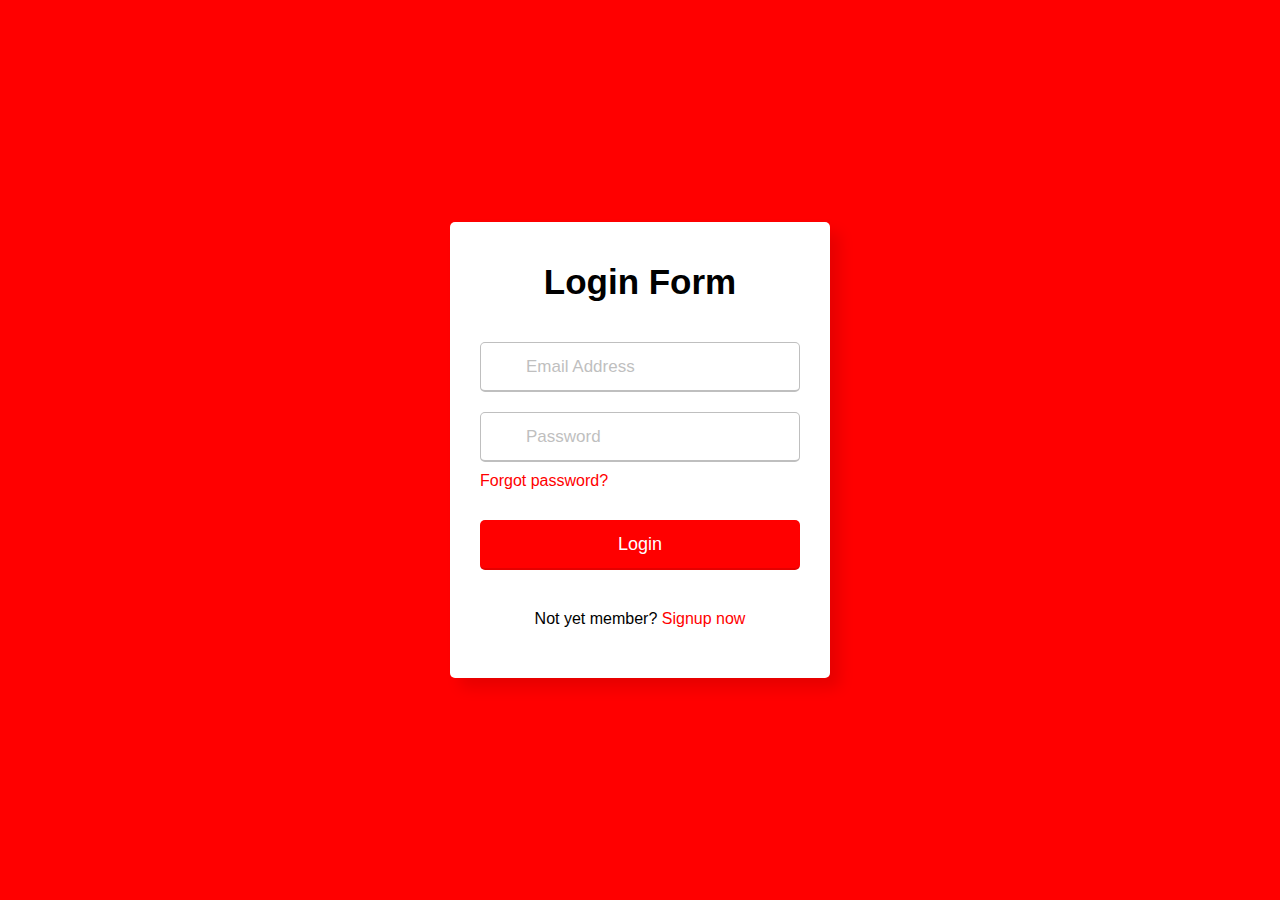
<file: index.html>
<!DOCTYPE html>
<html lang="en">
<head>
  <meta charset="UTF-8">
  <meta name="viewport" content="width=device-width, initial-scale=1.0">
  <title>Movie Ticket.com</title>
  <link rel="stylesheet" href="style.css">
</head>
<body>
  <div class="wrapper">
    <header>Login Form</header>
    <form action="main.html">
      <div class="field email">
        <div class="input-area">
          <input type="text" placeholder="Email Address">
          <i class="icon fas fa-envelope"></i>
          <i class="error error-icon fas fa-exclamation-circle"></i>
        </div>
        <div class="error error-txt">Email can't be blank</div>
      </div>
      <div class="field password">
        <div class="input-area">
          <input type="password" placeholder="Password">
          <i class="icon fas fa-lock"></i>
          <i class="error error-icon fas fa-exclamation-circle"></i>
        </div>
        <div class="error error-txt">Password can't be blank</div>
      </div>
      <div class="pass-txt"><a href="#">Forgot password?</a></div>
      <input type="submit" value="Login">
    </form>
    <div class="sign-txt">Not yet member? <a href="#">Signup now</a></div>
  </div>

  <script src="script.js"></script>

</body>
</html>
</file>
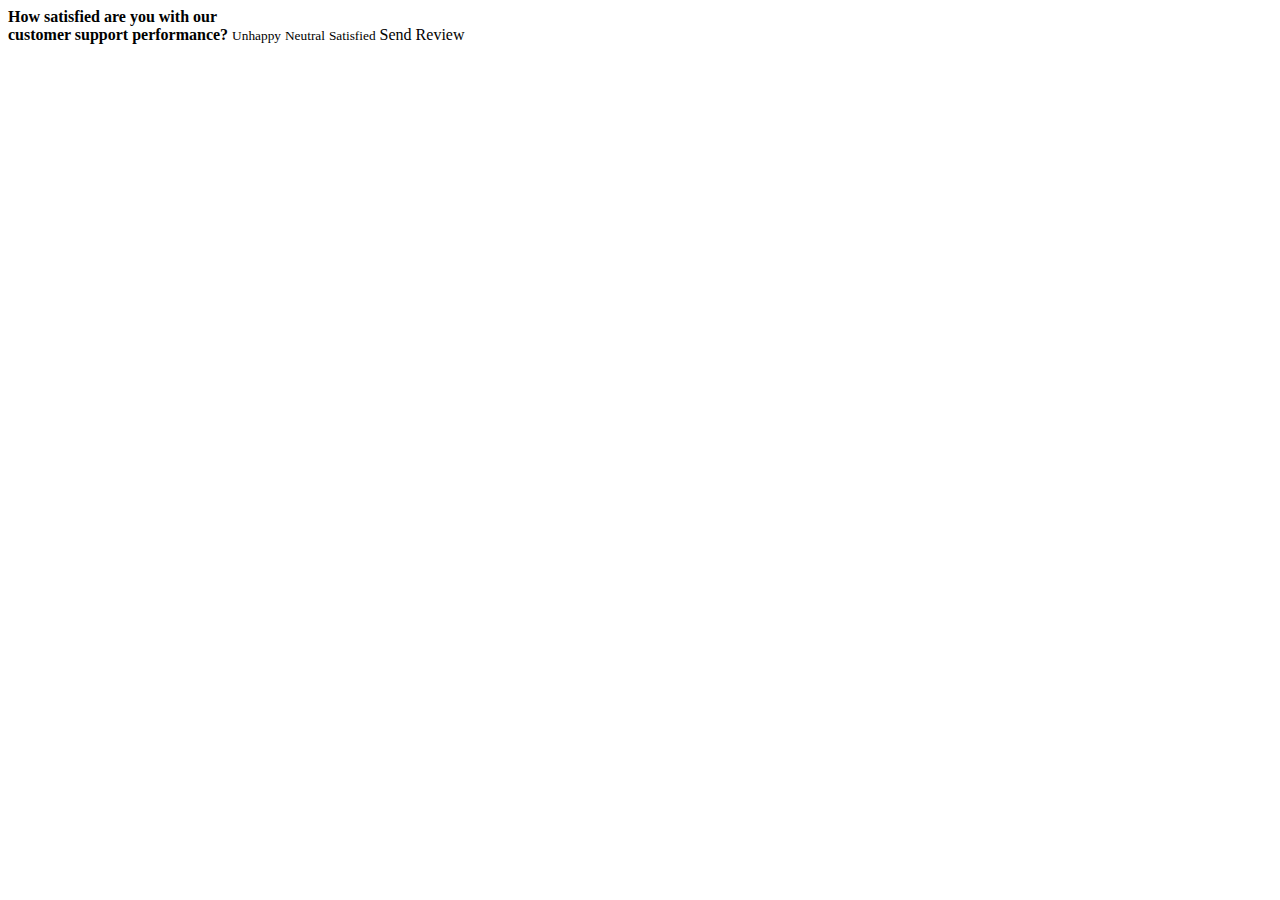
<file: feedback.html>
<!DOCTYPE html>
<htmllang="en">
  <head>
    <metacharset="UTF-8"/>
    <metaname="viewport"content="width=device-width, initial-scale=1.0"/>
    <linkrel="stylesheet"href="https://cdnjs.cloudflare.com/ajax/libs/font-awesome/5.14.0/css/all.min.css"integrity="sha512-1PKOgIY59xJ8Co8+NE6FZ+LOAZKjy+KY8iq0G4B3CyeY6wYHN3yt9PW0XpSriVlkMXe40PTKnXrLnZ9+fkDaog=="crossorigin="anonymous"/>
    <linkrel="stylesheet"href="feedbackk.css"/>
    <title>Let Us Know Your Feedback</title>
  </head>
  <body>
    <divid="panel"class="panel-container">
      <strong>How satisfied are you with our <br/> customer support performance?</strong>
      <divclass="ratings-container">
        <divclass="rating">
          <imgsrc="sad.jpg"alt="">
          <small>Unhappy</small>
        </div>

        <divclass="rating">
          <imgsrc="neutral.jpg"alt=""/>
          <small>Neutral</small>
        </div>

        <divclass="rating active">
          <imgsrc="satisfied.jpg"alt=""/>
          <small>Satisfied</small>
        </div>
      </div>
      <buttonclass="btn"id="send">Send Review</button>
    </div>
    <div>
    <scriptsrc="feed.js"></script>
  </body>
</html>
</file>
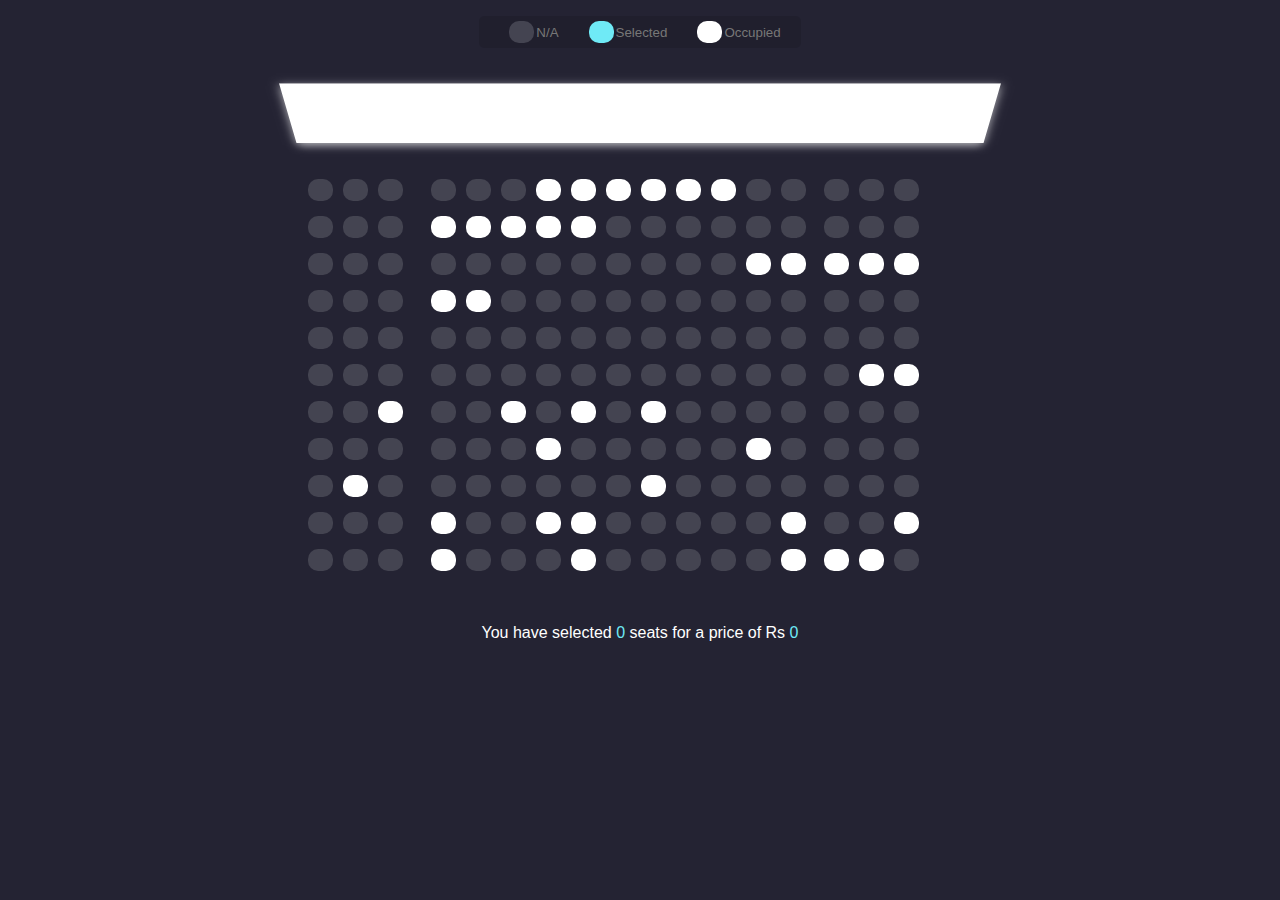
<file: seatselection.html>
<!DOCTYPE html>
<html>
<head>
<meta charset="utf-8">
<title>SEAT SELECTION</title>
<style>
body {
background-color: #242333;
color: #fff;
display: flex;
flex-direction: column;
align-items: center;
justify-content: center;
font-family: 'Lato', sans-serif;
margin: 0;
}
.movie-container {
margin: 20px 0;
}
.movie-container select {
background-color: #fff;
border: 0;
border-radius: 5px;
font-size: 14px;
margin-left: 10px;
padding: 5px 15px 5px 15px;
}
.container {
width: 55%;
height: 70%;
perspective: 1000px;
margin-bottom: 30px;
}
.seat {
background-color: #444451;
height: 22px;
width: 25px;
margin-top: 15px;
margin-left: 10px;
border-radius: 10px;
}
.seat.selected {
background-color: skyblue;
}
.seat.occupied {
background-color: #fff;
}
.option{
background-color: #444451;
height: 22px;
width: 25px;
margin-left: 10px;
border-radius: 10px;
}
.option.selected {
background-color: #6feaf6;
}
.option.occupied {
background-color: #fff;
}
.seat:nth-of-type(3) {
margin-right: 18px;
}
.seat:nth-last-of-type(3) {
margin-left: 18px;
}
.seat:not(.occupied):hover {
cursor: pointer;
transform: scale(1.2);
}
.showcase .seat:not(.occupied):hover {
cursor: default;
transform: scale(1);
}
.showcase {
background: rgba(0, 0, 0, 0.1);
padding: 5px 10px;
border-radius: 5px;
color: #777;
list-style-type: none;
display: flex;
justify-content: space-between;
}
.showcase li {
display: flex;
align-items: center;
justify-content: center;
margin: 0 10px;
}
.showcase li small {
margin-left: 2px;
}
.row {
display: flex;
}
.screen {
background-color: #fff;
height: 70px;
width: 100%;
margin: 15px 0;
transform: rotateX(-45deg);
box-shadow: 0 3px 10px rgba(255, 255, 255, 0.7);
}
p.text {
margin: 5px 0;
}
p.text span {
color: #6feaf6;
}
.seat.one{
margin-left: 20px;
}
</style>
</head>
<body>
<ul class="showcase">
<li>
<div class="option"></div>
<small>N/A</small>
</li>
<li>
<div class="option selected"></div>
<small>Selected</small>
</li>
<li>
<div class="option occupied"></div>
<small>Occupied</small>
</li>
</ul>
<div class="container">
<div class="screen"></div>
<div class="row">
<div class="seat one"></div>
<div class="seat"></div>
<div class="seat"></div>
<div class="seat"></div>
<div class="seat"></div>
<div class="seat"></div>
<div class="seat occupied"></div>
<div class="seat occupied"></div>
<div class="seat occupied"></div>
<div class="seat occupied"></div>
<div class="seat occupied"></div>
<div class="seat occupied"></div>
<div class="seat"></div>
<div class="seat"></div>
<div class="seat"></div>
<div class="seat"></div>
<div class="seat"></div>
</div>
<div class="row">
<div class="seat one"></div>
<div class="seat"></div>
<div class="seat"></div>
<div class="seat occupied"></div>
<div class="seat occupied"></div>
<div class="seat occupied"></div>
<div class="seat occupied"></div>
<div class="seat occupied"></div>
<div class="seat"></div>
<div class="seat"></div>
<div class="seat"></div>
<div class="seat"></div>
<div class="seat"></div>
<div class="seat"></div>
<div class="seat"></div>
<div class="seat"></div>
<div class="seat"></div>
</div>
<div class="row">
<div class="seat one"></div>
<div class="seat"></div>
<div class="seat"></div>
<div class="seat"></div>
<div class="seat"></div>
<div class="seat"></div>
<div class="seat"></div>
<div class="seat"></div>
<div class="seat"></div>
<div class="seat"></div>
<div class="seat"></div>
<div class="seat"></div>
<div class="seat occupied"></div>
<div class="seat occupied"></div>
<div class="seat occupied"></div>
<div class="seat occupied"></div>
<div class="seat occupied"></div>
</div>
<div class="row">
<div class="seat one"></div>
<div class="seat"></div>
<div class="seat"></div>
<div class="seat occupied"></div>
<div class="seat occupied"></div>
<div class="seat"></div>
<div class="seat"></div>
<div class="seat"></div>
<div class="seat"></div>
<div class="seat"></div>
<div class="seat"></div>
<div class="seat"></div>
<div class="seat"></div>
<div class="seat"></div>
<div class="seat"></div>
<div class="seat"></div>
<div class="seat"></div>
</div>
<div class="row">
<div class="seat one"></div>
<div class="seat"></div>
<div class="seat"></div>
<div class="seat"></div>
<div class="seat"></div>
<div class="seat"></div>
<div class="seat"></div>
<div class="seat"></div>
<div class="seat"></div>
<div class="seat"></div>
<div class="seat"></div>
<div class="seat"></div>
<div class="seat"></div>
<div class="seat"></div>
<div class="seat"></div>
<div class="seat"></div>
<div class="seat"></div>
</div>
<div class="row">
<div class="seat one"></div>
<div class="seat"></div>
<div class="seat"></div>
<div class="seat"></div>
<div class="seat"></div>
<div class="seat"></div>
<div class="seat"></div>
<div class="seat"></div>
<div class="seat"></div>
<div class="seat"></div>
<div class="seat"></div>
<div class="seat"></div>
<div class="seat"></div>
<div class="seat"></div>
<div class="seat"></div>
<div class="seat occupied"></div>
<div class="seat occupied"></div>
</div>
<div class="row">
<div class="seat one"></div>
<div class="seat"></div>
<div class="seat occupied"></div>
<div class="seat"></div>
<div class="seat"></div>
<div class="seat occupied"></div>
<div class="seat"></div>
<div class="seat occupied"></div>
<div class="seat"></div>
<div class="seat occupied"></div>
<div class="seat"></div>
<div class="seat"></div>
<div class="seat"></div>
<div class="seat"></div>
<div class="seat"></div>
<div class="seat"></div>
<div class="seat"></div>
</div>
<div class="row">
<div class="seat one"></div>
<div class="seat"></div>
<div class="seat"></div>
<div class="seat"></div>
<div class="seat"></div>
<div class="seat"></div>
<div class="seat occupied"></div>
<div class="seat"></div>
<div class="seat"></div>
<div class="seat"></div>
<div class="seat"></div>
<div class="seat"></div>
<div class="seat occupied"></div>
<div class="seat"></div>
<div class="seat"></div>
<div class="seat"></div>
<div class="seat"></div>
</div>
<div class="row">
<div class="seat one"></div>
<div class="seat occupied"></div>
<div class="seat"></div>
<div class="seat"></div>
<div class="seat"></div>
<div class="seat"></div>
<div class="seat"></div>
<div class="seat"></div>
<div class="seat"></div>
<div class="seat occupied"></div>
<div class="seat"></div>
<div class="seat"></div>
<div class="seat"></div>
<div class="seat"></div>
<div class="seat"></div>
<div class="seat"></div>
<div class="seat"></div>
</div>
<div class="row">
<div class="seat one"></div>
<div class="seat"></div>
<div class="seat"></div>
<div class="seat occupied"></div>
<div class="seat"></div>
<div class="seat"></div>
<div class="seat occupied"></div>
<div class="seat occupied"></div>
<div class="seat"></div>
<div class="seat"></div>
<div class="seat"></div>
<div class="seat"></div>
<div class="seat"></div>
<div class="seat occupied"></div>
<div class="seat"></div>
<div class="seat"></div>
<div class="seat occupied"></div>
</div>
<div class="row">
<div class="seat one"></div>
<div class="seat"></div>
<div class="seat"></div>
<div class="seat occupied"></div>
<div class="seat"></div>
<div class="seat"></div>
<div class="seat"></div>
<div class="seat occupied"></div>
<div class="seat"></div>
<div class="seat"></div>
<div class="seat"></div>
<div class="seat"></div>
<div class="seat"></div>
<div class="seat occupied"></div>
<div class="seat occupied"></div>
<div class="seat occupied"></div>
<div class="seat"></div>
</div>
</div>
<p class="text">
<br>You have selected <span id="count">0</span> seats for a price of Rs <span id="total">0</span>
</p>
</body>
</html>
</file>
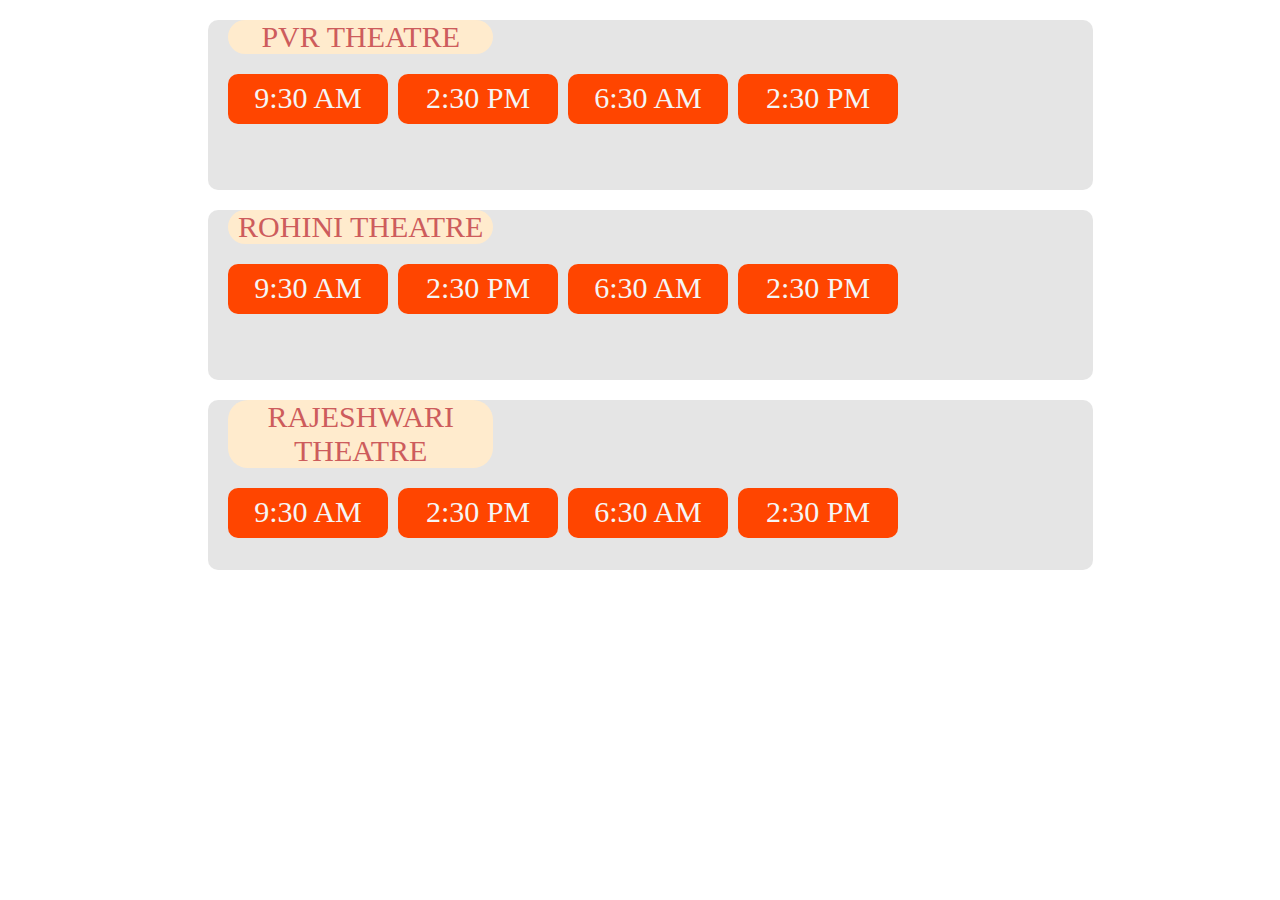
<file: shows.html>
<!DOCTYPE html>
<html>
<head>
<meta charset="utf-8">
<title>timingS</title>
<style>
.theatre{
margin-top: 20px;
margin-left: 200px;
border-radius: 10px;
background:rgba(211, 211, 211, 0.6);
height: 170px;
width: 70%;
}
.tname{
text-align: center;
border-radius: 20px;
margin-top: 10px;
margin-left: 20px;
width: 30%;
font-size: 30px;
background-color: blanchedalmond;
color: indianred;
}
.show{
float: left;
margin-right: 10px;
text-align: center;
margin-top: 20px;
border-radius: 10px;
width: 160px;
height: 50px;
background-color: orangered;
}
.timing{
margin-top: 7px;
text-align: center;
font-size: 30px;
color: whitesmoke;
}
a{
display: block;
text-decoration: none;
}
a:visited{
text-decoration: none;
}
a:active{
background-color: firebrick;
}
.show:hover {
background-color: firebrick;
}
.theatre:hover{
background-color: lavender;
}
.show.one{
margin-left: 20px;
}
</style>
</head>
<body>
<div>
<div class="content">
<div class="theatre">
<div class="tname">PVR THEATRE</div>
<div class="tshows">
<div class="show one">
<a href="#"><div class="timing">9:30 AM</div></a>
</div>
<div class="show">
<a href="#"><div class="timing">2:30 PM</div></a>
</div>
<div class="show">
<a href="#"><div class="timing">6:30 AM</div></a>
</div>
<div class="show">
<a href="#"><div class="timing">2:30 PM</div></a>
</div>
</div>
</div>
<div class="theatre">
<div class="tname">ROHINI THEATRE</div>
<div class="tshows">
<div class="show one">
<a href="#"><div class="timing">9:30 AM</div></a>
</div>
<div class="show">
<a href="#"><div class="timing">2:30 PM</div></a>
</div>
<div class="show">
<a href="#"><div class="timing">6:30 AM</div></a>
</div>
<div class="show">
<a href="#"><div class="timing">2:30 PM</div></a>
</div>
</div>
</div>
<div class="theatre">
<div class="tname">RAJESHWARI THEATRE</div>
<div class="tshows">
<div class="show one">
<a href="#"><div class="timing">9:30 AM</div></a>
</div>
<div class="show">
<a href="#"><div class="timing">2:30 PM</div></a>
</div>
<div class="show">
<a href="#"><div class="timing">6:30 AM</div></a>
</div>
<div class="show">
<a href="#"><div class="timing">2:30 PM</div></a>
</div>
</div>
</div>
</div>
</div>
</body>
</html>
</file>
<file: style.css>
*{
  margin: 0;
  padding: 0;
  box-sizing: border-box;
  font-family: "Poppins", sans-serif;
}
body{
  width: 100%;
  height: 100vh;
  display: flex;
  align-items: center;
  justify-content: center;
  background: #ff0000;
}
::selection{
  color: #fff;
  background: #ff0000;
}
.wrapper{
  width: 380px;
  padding: 40px 30px 50px 30px;
  background: #fff;
  border-radius: 5px;
  text-align: center;
  box-shadow: 10px 10px 15px rgba(0,0,0,0.1);
}
.wrapper header{
  font-size: 35px;
  font-weight: 600;
}
.wrapper form{
  margin: 40px 0;
}
form .field{
  width: 100%;
  margin-bottom: 20px;
}
form .field.shake{
  animation: shake 0.3s ease-in-out;
}
@keyframes shake {
  0%, 100%{
    margin-left: 0px;
  }
  20%, 80%{
    margin-left: -12px;
  }
  40%, 60%{
    margin-left: 12px;
  }
}
form .field .input-area{
  height: 50px;
  width: 100%;
  position: relative;
}
form input{
  width: 100%;
  height: 100%;
  outline: none;
  padding: 0 45px;
  font-size: 18px;
  background: none;
  caret-color: #ff0000;
  border-radius: 5px;
  border: 1px solid #bfbfbf;
  border-bottom-width: 2px;
  transition: all 0.2s ease;
}
form .field input:focus,
form .field.valid input{
  border-color: #ff0000;
}
form .field.shake input,
form .field.error input{
  border-color: #dc3545;
}
.field .input-area i{
  position: absolute;
  top: 50%;
  font-size: 18px;
  pointer-events: none;
  transform: translateY(-50%);
}
.input-area .icon{
  left: 15px;
  color: #bfbfbf;
  transition: color 0.2s ease;
}
.input-area .error-icon{
  right: 15px;
  color: #dc3545;
}
form input:focus ~ .icon,
form .field.valid .icon{
  color: #ff0000;
}
form .field.shake input:focus ~ .icon,
form .field.error input:focus ~ .icon{
  color: #bfbfbf;
}
form input::placeholder{
  color: #bfbfbf;
  font-size: 17px;
}
form .field .error-txt{
  color: #dc3545;
  text-align: left;
  margin-top: 5px;
}
form .field .error{
  display: none;
}
form .field.shake .error,
form .field.error .error{
  display: block;
}
form .pass-txt{
  text-align: left;
  margin-top: -10px;
}
.wrapper a{
  color: #ff0000;
  text-decoration: none;
}
.wrapper a:hover{
  text-decoration: underline;
}
form input[type="submit"]{
  height: 50px;
  margin-top: 30px;
  color: #fff;
  padding: 0;
  border: none;
  background: #ff0000;
  cursor: pointer;
  border-bottom: 2px solid rgba(0,0,0,0.1);
  transition: all 0.3s ease;
}
form input[type="submit"]:hover{
  background: #ff0000;
}
</file>
